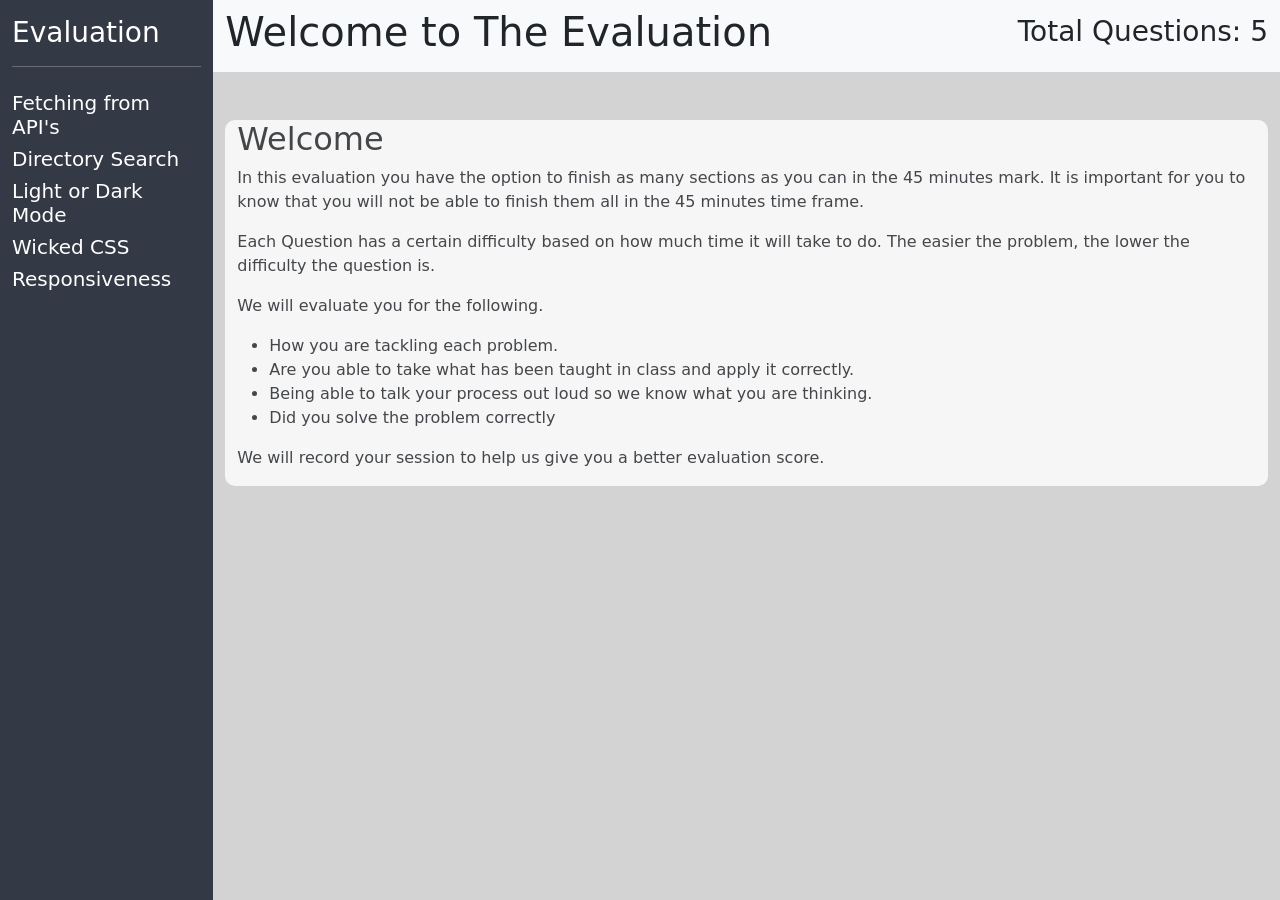
<file: index.html>
<!doctype html>
<html lang="en">

<head>
    <!-- Required meta tags -->
    <meta charset="utf-8">
    <meta name="viewport" content="width=device-width, initial-scale=1">

    <!-- Bootstrap CSS -->
    <link href="https://cdn.jsdelivr.net/npm/bootstrap@5.1.3/dist/css/bootstrap.min.css" rel="stylesheet"
        integrity="sha384-1BmE4kWBq78iYhFldvKuhfTAU6auU8tT94WrHftjDbrCEXSU1oBoqyl2QvZ6jIW3" crossorigin="anonymous">
    <link rel="stylesheet" href="../css/style.css">
    <title>Eval</title>
</head>

<body>
    <div class="container-fluid">
        <div class="row">
            <div class="col-2 menuBG">
                <div class="row">
                    <div class="col-12 pt-3">
                        <h3 class="white">Evaluation</h3>
                        <hr class="white">
                    </div>
                </div>
                <div class="row mt-2">
                    <div class="col-12">
                        <a class="remove-underline" href="./pages/question1.html">
                            <h5 class="white">Fetching from API's</h5>
                        </a>
                        <a class="remove-underline" href="./pages/question2.html">
                            <h5 class="white">Directory Search</h3>
                        </a>
                        <a class="remove-underline" href="./pages/question3.html">
                            <h5 class="white">Light or Dark Mode</h5>
                        </a>
                        <a class="remove-underline" href="./pages/question4.html">
                            <h5 class="white">Wicked CSS</h5>
                        </a>
                        <a class="remove-underline" href="./pages/question5.html">
                            <h5 class="white">Responsiveness</h5>
                        </a>
                    </div>
                </div>
            </div>
            <div class="col-10 lightGreyBg boxHeight">
                <div class="row">
                    <nav class="navbar navbar-light bg-light">
                        <div class="container-fluid">
                            <h1>Welcome to The Evaluation</h1>
                            <h3 class="d-flex justify-content-end">Total Questions: 5</h3>
                        </div>
                    </nav>
                </div>
                <div class="row">
                    <div class="col-12">
                        <div class="row ">
                            <div class="col-12 mt-5">
                                <div class="container">
                                    <div class="row">
                                        <div class="col-12 dashSection whiteBg roundedCorner alpha-4">
                                            <h2>Welcome</h2>
                                            <p>In this evaluation you have the option to finish as many sections as you
                                                can in the 45 minutes mark. It is important for you to
                                                know that you will not be able to finish them all in the 45 minutes time
                                                frame.
                                            </p>
                                            <p>Each Question has a certain difficulty based on how much time it will
                                                take to do.
                                                The easier the problem, the lower the difficulty the question is.
                                            </p>
                                            <p>
                                                We will evaluate you for the following.
                                            </p>
                                            <ul>
                                                <li> How you are tackling each problem.
                                                </li>
                                                <li>Are you able to take what has been taught in class and apply it
                                                    correctly.</li>
                                                <li>Being able to talk your process out loud so we know what you are
                                                    thinking.</li>
                                                <li>Did you solve the problem correctly</li>
                                            </ul>
                                            <p>We will record your session to help us give you a better evaluation
                                                score.</p>
                                        </div>
                                    </div>
                                </div>
                            </div>
                        </div>
                    </div>
                </div>
            </div>
        </div>
    </div>


    <!-- Optional JavaScript; choose one of the two! -->

    <!-- Option 1: Bootstrap Bundle with Popper -->
    <script src="https://cdn.jsdelivr.net/npm/bootstrap@5.1.3/dist/js/bootstrap.bundle.min.js"
        integrity="sha384-ka7Sk0Gln4gmtz2MlQnikT1wXgYsOg+OMhuP+IlRH9sENBO0LRn5q+8nbTov4+1p"
        crossorigin="anonymous"></script>
    <!-- <script src="../js/question1.js"></script> -->
    <script src="/js/question1.js"></script>
    
    <!-- Option 2: Separate Popper and Bootstrap JS -->
    <!--
    <script src="https://cdn.jsdelivr.net/npm/@popperjs/core@2.10.2/dist/umd/popper.min.js" integrity="sha384-7+zCNj/IqJ95wo16oMtfsKbZ9ccEh31eOz1HGyDuCQ6wgnyJNSYdrPa03rtR1zdB" crossorigin="anonymous"></script>
    <script src="https://cdn.jsdelivr.net/npm/bootstrap@5.1.3/dist/js/bootstrap.min.js" integrity="sha384-QJHtvGhmr9XOIpI6YVutG+2QOK9T+ZnN4kzFN1RtK3zEFEIsxhlmWl5/YESvpZ13" crossorigin="anonymous"></script>
    -->
</body>

</html>
</file>
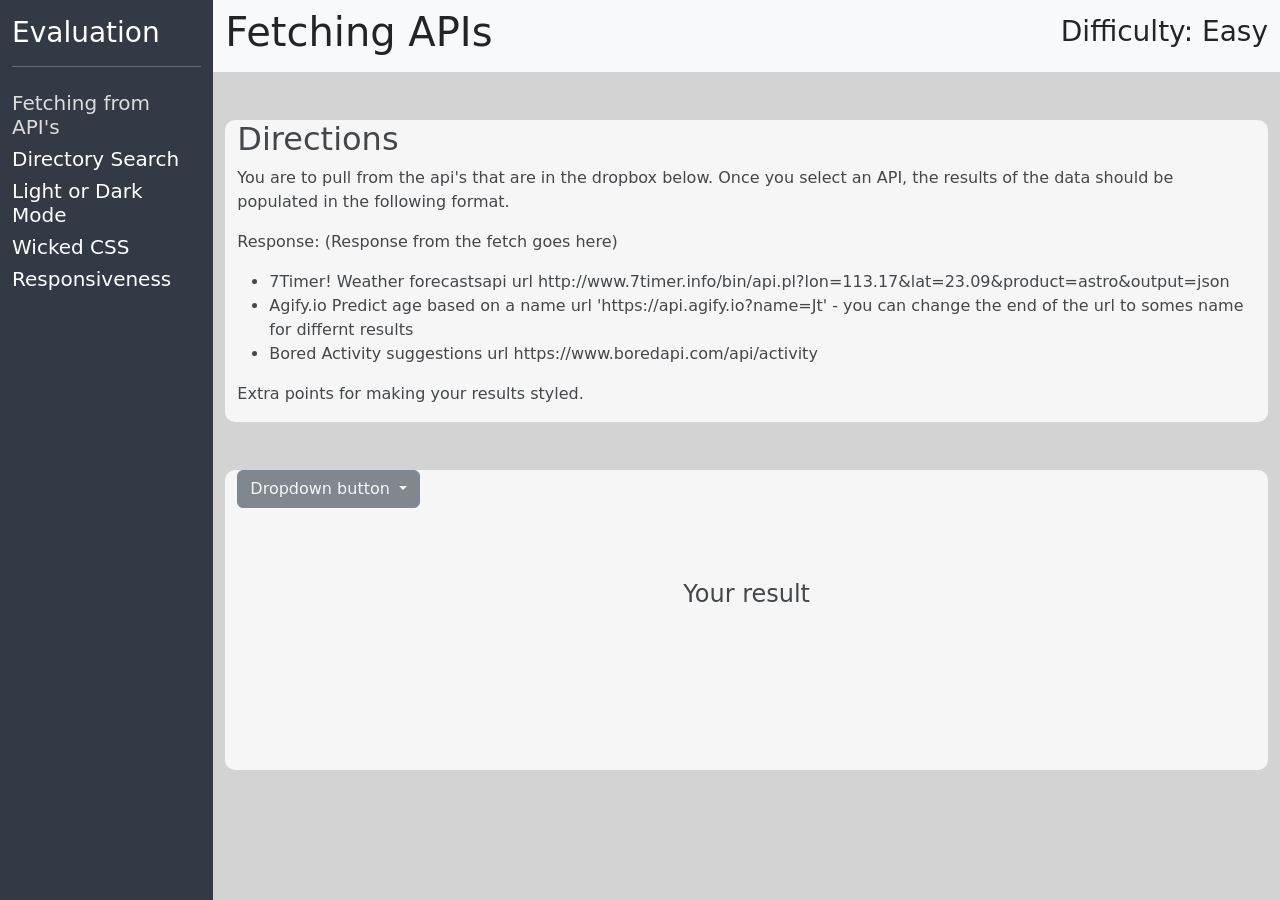
<file: pages/question1.html>
<!doctype html>
<html lang="en">

<head>
    <!-- Required meta tags -->
    <meta charset="utf-8">
    <meta name="viewport" content="width=device-width, initial-scale=1">

    <!-- Bootstrap CSS -->
    <link href="https://cdn.jsdelivr.net/npm/bootstrap@5.1.3/dist/css/bootstrap.min.css" rel="stylesheet"
        integrity="sha384-1BmE4kWBq78iYhFldvKuhfTAU6auU8tT94WrHftjDbrCEXSU1oBoqyl2QvZ6jIW3" crossorigin="anonymous">
    <link rel="stylesheet" href="../css/style.css">
    <title>Hello, world!</title>
</head>

<body>
    <div class="container-fluid d-block d-md-block ">
        <div class="row">
            <div class="col-sm-2 d-block  d-md-block menuBG">
                <div class="row">
                    <div class="col-md-12 d-block pt-3">
                        <a class="remove-underline" href="../index.html">
                            <h3 class="white">Evaluation</h3>
                        </a>
                        <hr class="white">
                    </div>
                </div>
                <div class="row mt-2">
                    <div class="col-12 d-block d-md-block">
                        <h5 class="disabled gainsbro">Fetching from API's</h5>
                        <a class="remove-underline" href="./question2.html">
                            <h5 class="white">Directory Search</h3>
                        </a>
                        <a class="remove-underline" href="./question3.html">
                            <h5 class="white">Light or Dark Mode</h5>
                        </a>
                        <a class="remove-underline" href="./question4.html">
                            <h5 class="white">Wicked CSS</h5>
                        </a>

                        <a class="remove-underline" href="./question5.html">
                            <h5 class="white">Responsiveness</h5>
                        </a>
                    </div>
                </div>
            </div>
            <div class="col-10 lightGreyBg boxHeight">
                <div class="row">
                    <nav class="navbar navbar-light bg-light">
                        <div class="container-fluid">
                            <h1>Fetching APIs</h1>
                            <h3 class="d-flex justify-content-end">Difficulty: Easy </h3>
                        </div>
                    </nav>
                </div>
                <div class="row">
                    <div class="col-12">
                        <div class="row ">
                            <div class="col-md-12 d-block  mt-5">
                                <div class="container  d-md-block">
                                    <div class="row">
                                        <div class="col-md-12 d-sm-block dashSection whiteBg roundedCorner alpha-4">
                                            <h2>Directions</h2>
                                            <p>You are to pull from the api's that are in the dropbox below. Once you
                                                select an API, the results of the data should be populated in the
                                                following format.</p>
                                            <p>Response: (Response from the fetch goes here)</p>
                                            <ul>
                                                <li>7Timer! Weather forecastsapi url
                                                    http://www.7timer.info/bin/api.pl?lon=113.17&lat=23.09&product=astro&output=json
                                                </li>
                                                <li>Agify.io Predict age based on a name url
                                                    'https://api.agify.io?name=Jt' - you can change the end of the url
                                                    to somes name for differnt results</li>
                                                <li> Bored Activity suggestions url
                                                    https://www.boredapi.com/api/activity</li>
                                            </ul>
                                            <p>Extra points for making your results styled.</p>
                                        </div>
                                    </div>
                                </div>

                            </div>
                        </div>
                        <div class="row ">
                            <div class="col-sm-12 d-block mt-5">
                                <div class="container">
                                    <div class="row">
                                        <div class="col-12 dashSection whiteBg roundedCorner alpha-4">
                                            <div class="dropdown">
                                                <button id="dropDownBtn" class="btn btn-secondary dropdown-toggle" type="button" data-bs-toggle="dropdown" aria-expanded="false">
                                                  Dropdown button
                                                </button>
                                                <ul class="dropdown-menu">
                                                  <li><a class="dropdown-item" href="#">7Timer!</a></li>
                                                  <li><a class="dropdown-item" href="#">Agify.io</a></li>
                                                  <li><a class="dropdown-item" href="#">BoredApi</a></li>
                                                </ul>
                                              </div>
                                            <br />
                                            <h4 id="result" class="text-center pt-5">Your result</h4>
                                        </div>
                                    </div>
                                </div>

                                <!-- <div class="container">
                                    <div class="row">
                                        <div class="col-xs-12 d-block dashSection whiteBg roundedCorner alpha-4">
                                            <select id="api" class="form-select mt-3"
                                                aria-label="Default select example">
                                                <option selected>Select Api</option>
                                                <option 
                                                id="val1" value="1">7Timer!</option>
                                                <option 
                                                id="optionTwo"
                                                value="2">Agify.io</option>
                                                <option value="3">Bored</option>
                                            </select>
                                        </div>
                                    </div>
                                </div> -->
                            </div>
                        </div>
                    </div>
                </div>
            </div>
        </div>
    </div>

    <!-- Optional JavaScript; choose one of the two! -->

    <!-- Option 1: Bootstrap Bundle with Popper -->
    <script src="https://cdn.jsdelivr.net/npm/bootstrap@5.1.3/dist/js/bootstrap.bundle.min.js"
        integrity="sha384-ka7Sk0Gln4gmtz2MlQnikT1wXgYsOg+OMhuP+IlRH9sENBO0LRn5q+8nbTov4+1p"
        crossorigin="anonymous"></script>
    <script src="../js/question1.js"></script>
    <!-- Option 2: Separate Popper and Bootstrap JS -->
    <!--
    <script src="https://cdn.jsdelivr.net/npm/@popperjs/core@2.10.2/dist/umd/popper.min.js" integrity="sha384-7+zCNj/IqJ95wo16oMtfsKbZ9ccEh31eOz1HGyDuCQ6wgnyJNSYdrPa03rtR1zdB" crossorigin="anonymous"></script>
    <script src="https://cdn.jsdelivr.net/npm/bootstrap@5.1.3/dist/js/bootstrap.min.js" integrity="sha384-QJHtvGhmr9XOIpI6YVutG+2QOK9T+ZnN4kzFN1RtK3zEFEIsxhlmWl5/YESvpZ13" crossorigin="anonymous"></script>
    -->
</body>

</html>
</file>
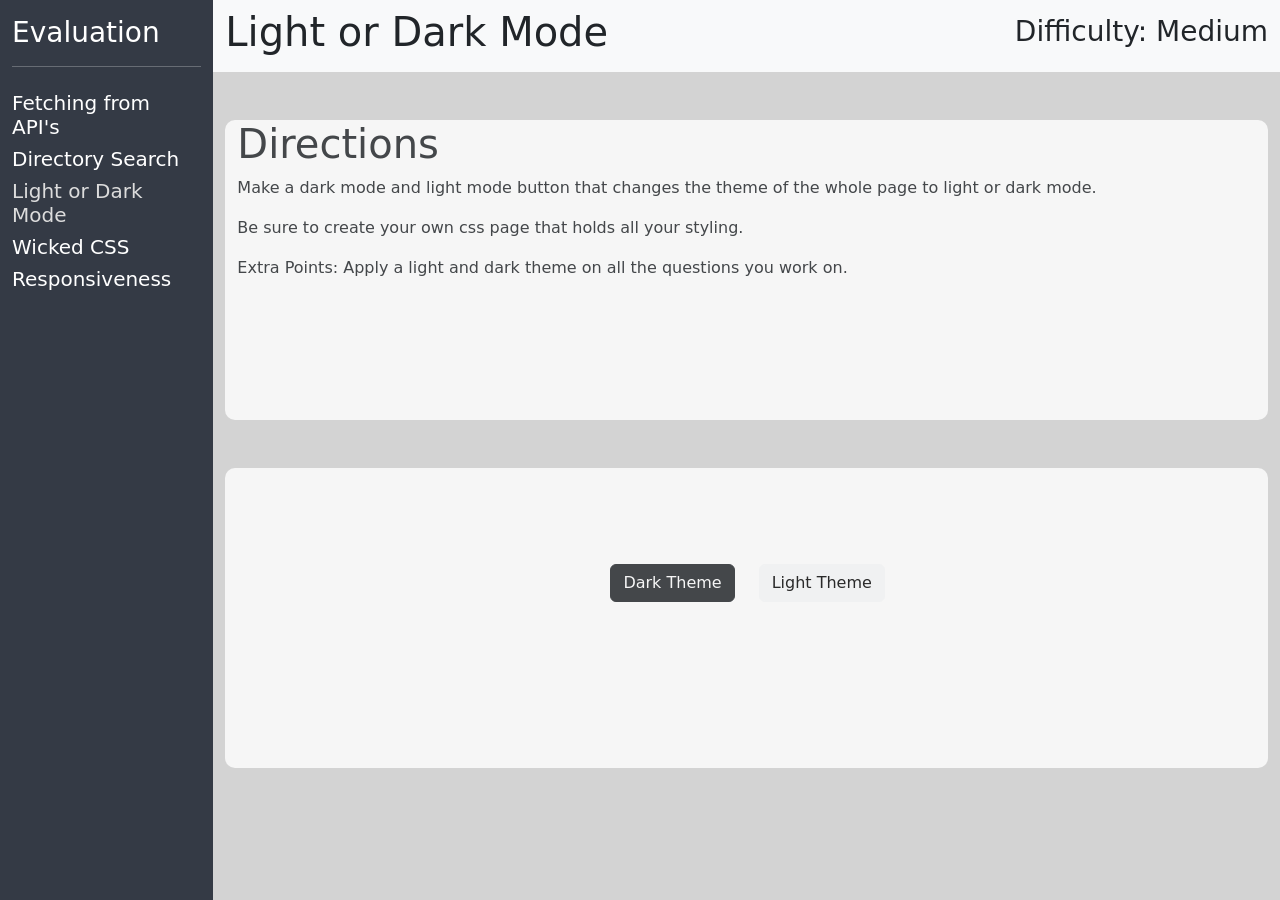
<file: pages/question3.html>
<!doctype html>
<html lang="en">

<head>
    <!-- Required meta tags -->
    <meta charset="utf-8">
    <meta name="viewport" content="width=device-width, initial-scale=1">

    <!-- Bootstrap CSS -->
    <link href="https://cdn.jsdelivr.net/npm/bootstrap@5.1.3/dist/css/bootstrap.min.css" rel="stylesheet"
        integrity="sha384-1BmE4kWBq78iYhFldvKuhfTAU6auU8tT94WrHftjDbrCEXSU1oBoqyl2QvZ6jIW3" crossorigin="anonymous">
    <link rel="stylesheet" href="../css/style.css">
    <link rel="stylesheet" href="../css/styles.css">

    <title>Hello, world!</title>
</head>
<body>
    <div class="container-fluid">
        <div class="row">
            <div class="col-sm-2 menuBG">
                <div class="row">
                    <div class="col-sm-12 pt-3">
                        <a class="remove-underline" href="../index.html">
                            <h3 class="white">Evaluation</h3>
                        </a>
                        <hr class="white">
                    </div>
                </div>
                <div class="row mt-2">
                    <div class="col-sm-12">
                        <a class="remove-underline" href="./question1.html">
                            <h5 class="disabled white">Fetching from API's</h5>
                        </a>
                        <a class="remove-underline" href="./question2.html">
                            <h5 class="disabled white">Directory Search</h3>
                        </a>
                        <h5 class="disabled gainsbro">Light or Dark Mode</h5>
                        <a class="remove-underline" href="./question4.html">
                            <h5 class="white">Wicked CSS</h5>
                        </a>
                        <a class="remove-underline" href="./question5.html">
                            <h5 class="white">Responsiveness</h5>
                        </a>
                    </div>
                </div>
            </div>
            <div class="col-sm-10 lightGreyBg boxHeight">
                <div class="row">
                    <nav class="navbar navbar-light bg-light">
                        <div class="container-fluid">
                            <h1>Light or Dark Mode</h1>
                            <h3 class="d-flex justify-content-end">Difficulty: Medium</h3>
                        </div>
                    </nav>
                </div>
                <div class="row">
                    <div class="col-sm-12">
                        <div class="row ">
                            <div class="col-12 mt-5">
                                <div class="container">
                                    <div class="row">
                                        <div class="col-12 dashSection whiteBg roundedCorner alpha-4">
                                            <h1>Directions</h1>
                                            <p>Make a dark mode and light mode button that changes the theme of the
                                                whole page to light or dark mode.</p>
                                            <p>Be sure to create your own css page that holds all your styling.</p>
                                            <p>Extra Points: Apply a light and dark theme on all the questions you work
                                                on.</p>
                                        </div>
                                    </div>
                                </div>
                            </div>
                        </div>
                        <div class="row ">
                            <div class="col-12 mt-5">
                                <div class="container">
                                    <div class="row">
                                        <div class="col-12 dashSection whiteBg roundedCorner alpha-4">
                                            <div class="row mt-5">
                                                <div class="col-6 d-flex justify-content-end mt-5">
                                                    <button id="btnDark" type="button" class="btn btn-dark" onclick="nightFunction()" >Dark
                                                        Theme</button>
                                                </div>
                                                <div class="col-6 mt-5">
                                                    <button id="btnLight" type="button" class="btn btn-light" onclick="dayFunction()">Light
                                                        Theme</button>
                                                </div>
                                            </div>
                                        </div>
                                    </div>
                                </div>
                            </div>
                        </div>
                    </div>
                </div>
            </div>
        </div>
    </div>

    <!-- Optional JavaScript; choose one of the two! -->

    <!-- Option 1: Bootstrap Bundle with Popper -->
    <script src="https://cdn.jsdelivr.net/npm/bootstrap@5.1.3/dist/js/bootstrap.bundle.min.js"
        integrity="sha384-ka7Sk0Gln4gmtz2MlQnikT1wXgYsOg+OMhuP+IlRH9sENBO0LRn5q+8nbTov4+1p"
        crossorigin="anonymous"></script>
    <script src="../js/question3.js"></script>
    <!-- Option 2: Separate Popper and Bootstrap JS -->
    <!--
    <script src="https://cdn.jsdelivr.net/npm/@popperjs/core@2.10.2/dist/umd/popper.min.js" integrity="sha384-7+zCNj/IqJ95wo16oMtfsKbZ9ccEh31eOz1HGyDuCQ6wgnyJNSYdrPa03rtR1zdB" crossorigin="anonymous"></script>
    <script src="https://cdn.jsdelivr.net/npm/bootstrap@5.1.3/dist/js/bootstrap.min.js" integrity="sha384-QJHtvGhmr9XOIpI6YVutG+2QOK9T+ZnN4kzFN1RtK3zEFEIsxhlmWl5/YESvpZ13" crossorigin="anonymous"></script>
    -->
</body>

</html>
</file>
<file: css/style.css>
.greyBg{
    background-color: grey;
}
.lightGreyBg{
    background-color: lightgrey;
}
.whiteBg{
    background-color: white;
}

.gainsbroBg{
    background-color:gainsboro;
}

.alpha-1{
    opacity: .2;
}

.alpha-2{
    opacity: .4;
}
.alpha-3{
    opacity: .6;
}
.alpha-4{
    opacity: .8;
}

.boxHeight{
    height: 100vh;
}

.dashSection{
    min-height:300px;
}

.roundedCorner{
    border-radius: 10px;
}

.menuBG{
    background-color: rgb(52, 58, 69);
}

.white{
    color:white;
}
.gainsbro{
    color:gainsboro;
}
.remove-underline{
 text-decoration: none;
}

.simple-box{
    color: white;
    background-color: purple;
    height: 120px;
    width: 120px;
}
</file>
<file: css/styles.css>
.dayMode{
    background-color: bisque;
    color: lightskyblue;
}

.nightMode {
    background-color: darkgreen;
    color: red;
}
</file>
